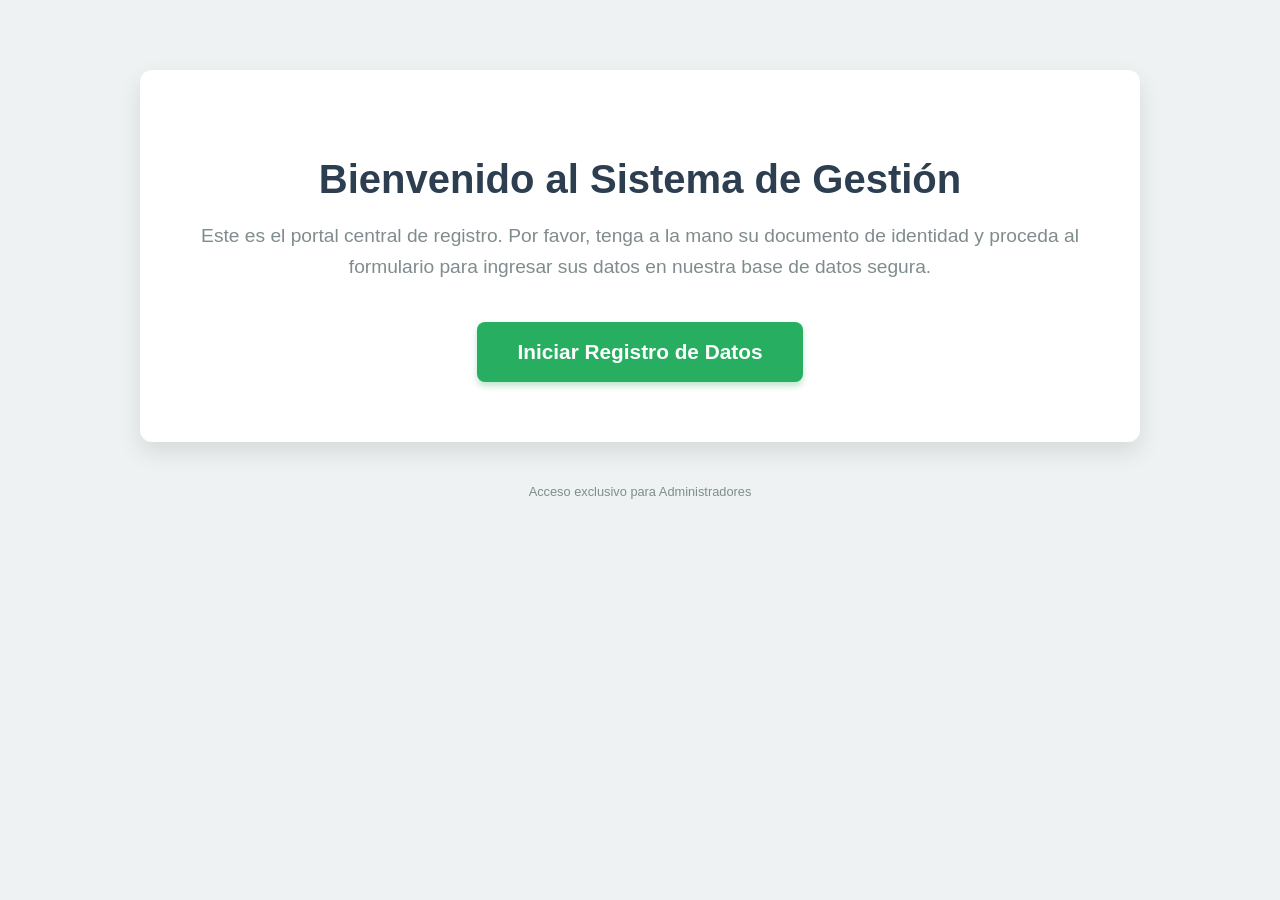
<file: index.html>
<!DOCTYPE html>
<html lang="es">
<head>
    <meta charset="UTF-8">
    <meta name="viewport" content="width=device-width, initial-scale=1.0">
    <title>Portal Principal</title>
    <link rel="stylesheet" href="style.css">
    <style>
        /* Estilos adicionales exclusivos para hacer la portada más atractiva */
        .hero {
            text-align: center;
            padding: 60px 20px;
            margin-top: 50px;
        }
        .hero h1 {
            font-size: 2.5em;
            color: #2c3e50;
            margin-bottom: 15px;
        }
        .hero p {
            font-size: 1.2em;
            color: #7f8c8d;
            margin-bottom: 40px;
            line-height: 1.6;
        }
        .btn-gigante {
            background-color: #27ae60;
            color: white;
            padding: 18px 40px;
            font-size: 1.3em;
            border-radius: 8px;
            text-decoration: none;
            font-weight: bold;
            box-shadow: 0 4px 6px rgba(39, 174, 96, 0.3);
            transition: all 0.3s ease;
            display: inline-block;
        }
        .btn-gigante:hover {
            background-color: #219150;
            transform: translateY(-2px);
            box-shadow: 0 6px 12px rgba(39, 174, 96, 0.4);
        }
        .footer-links {
            text-align: center;
            margin-top: 40px;
        }
    </style>
</head>
<body>
    <div class="container wide">
        <div class="form-container hero">
            <h1>Bienvenido al Sistema de Gestión</h1>
            <p>Este es el portal central de registro. Por favor, tenga a la mano su documento de identidad y proceda al formulario para ingresar sus datos en nuestra base de datos segura.</p>
            
            <a href="registro.html" class="btn-gigante">Iniciar Registro de Datos</a>
        </div>

        <div class="footer-links">
            <a href="admin.html" class="admin-link">Acceso exclusivo para Administradores</a>
        </div>
    </div>
</body>
</html>
</file>
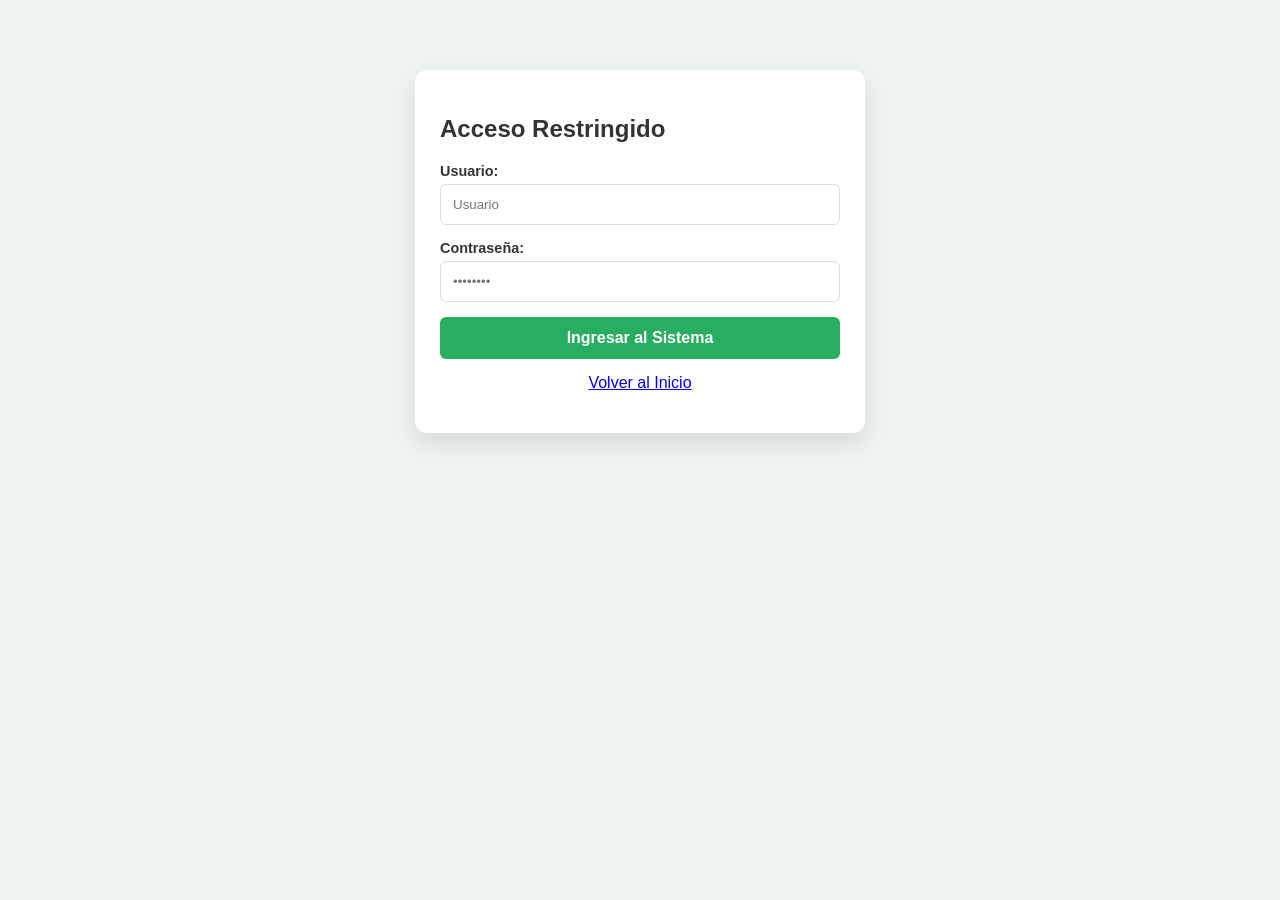
<file: admin.html>
<!DOCTYPE html>
<html lang="es">
<head>
    <meta charset="UTF-8">
    <meta name="viewport" content="width=device-width, initial-scale=1.0">
    <title>Panel Administrativo</title>
    <link rel="stylesheet" href="style.css">
</head>
<body>
    <div class="container wide">
        <section id="login-section" class="form-container small">
            <h2>Acceso Restringido</h2>
            <div class="form-group">
                <label>Usuario:</label>
                <input type="text" id="admin-user" placeholder="Usuario">
            </div>
            <div class="form-group">
                <label>Contraseña:</label>
                <input type="password" id="admin-pass" placeholder="••••••••">
            </div>
            <button onclick="login()">Ingresar al Sistema</button>
            <p style="text-align:center; margin-top:15px;"><a href="index.html">Volver al Inicio</a></p>
        </section>

        <section id="dashboard-section" style="display:none;">
            <header class="dash-header">
                <h2>Panel de Gestión</h2>
                <button onclick="cerrarSesion()" class="btn-rojo">Cerrar Sesión</button>
            </header>

            <div class="form-container" id="editor-admin">
                <input type="hidden" id="edit-id">
                <h3>Editor de Registros</h3>
                <div class="form-grid">
                    <input type="text" id="edit-nombre" placeholder="Nombre">
                    <input type="number" id="edit-edad" placeholder="Edad">
                    <select id="edit-sexo">
                        <option value="Masculino">Masculino</option>
                        <option value="Femenino">Femenino</option>
                        <option value="Otro">Otro</option>
                    </select>
                    <select id="edit-tipo-id">
                        <option value="TI">TI</option>
                        <option value="CC">CC</option>
                        <option value="CE">CE</option>
                        <option value="Pasaporte">Pasaporte</option>
                    </select>
                    <input type="text" id="edit-numero-id" placeholder="ID">
                    <button id="btn-actualizar">Actualizar</button>
                </div>
            </div>

            <div class="tabla-contenedor">
                <table>
                    <thead>
                        <tr>
                            <th>Nombre</th>
                            <th>Edad</th>
                            <th>Sexo</th>
                            <th>Identificación</th>
                            <th>Acciones</th>
                        </tr>
                    </thead>
                    <tbody id="tabla-admin"></tbody>
                </table>
            </div>

            <hr>
            <div class="form-container config">
                <h3>Seguridad: Cambiar Credenciales</h3>
                <div class="form-grid">
                    <input type="text" id="old-user" placeholder="Usuario Anterior">
                    <input type="password" id="old-pass" placeholder="Clave Anterior">
                    <input type="text" id="new-user" placeholder="Nuevo Usuario">
                    <input type="password" id="new-pass" placeholder="Nueva Clave">
                </div>
                <button onclick="cambiarCredenciales()" style="background-color: #f39c12; margin-top:10px;">Aplicar Nuevas Credenciales</button>
            </div>
        </section>
    </div>
    <script src="admin_script.js"></script>
</body>
</html>
</file>
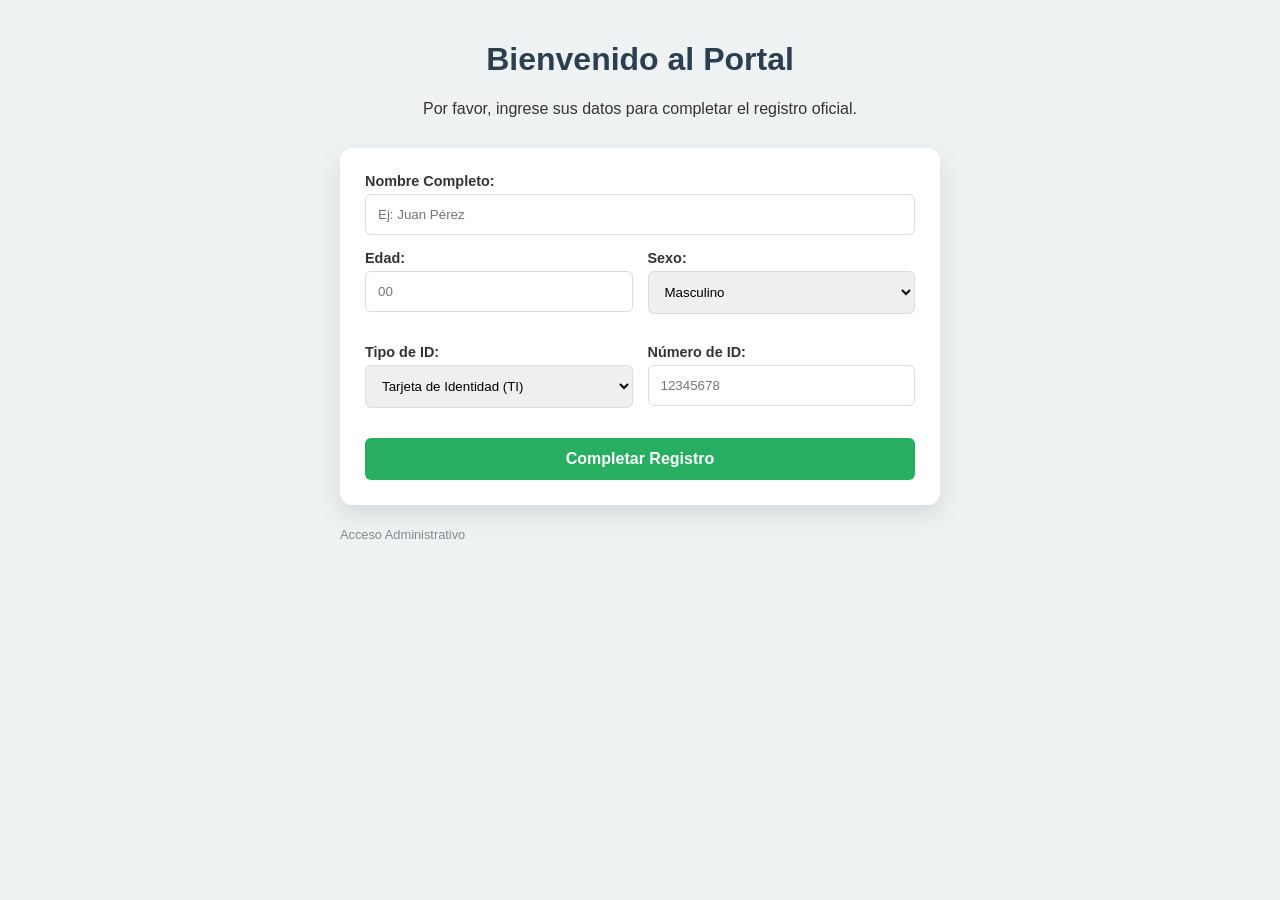
<file: registro.html>
<!DOCTYPE html>
<html lang="es">
<head>
    <meta charset="UTF-8">
    <meta name="viewport" content="width=device-width, initial-scale=1.0">
    <title>Registro de Ciudadanos</title>
    <link rel="stylesheet" href="style.css">
</head>
<body>
    <div class="container">
        <header>
            <h1>Bienvenido al Portal</h1>
            <p>Por favor, ingrese sus datos para completar el registro oficial.</p>
        </header>

        <section class="form-container">
            <div class="form-group">
                <label>Nombre Completo:</label>
                <input type="text" id="nombre" placeholder="Ej: Juan Pérez">
            </div>

            <div class="form-grid">
                <div class="form-group">
                    <label>Edad:</label>
                    <input type="number" id="edad" placeholder="00">
                </div>
                <div class="form-group">
                    <label>Sexo:</label>
                    <select id="sexo">
                        <option value="Masculino">Masculino</option>
                        <option value="Femenino">Femenino</option>
                        <option value="Otro">Otro</option>
                    </select>
                </div>
            </div>

            <div class="form-grid">
                <div class="form-group">
                    <label>Tipo de ID:</label>
                    <select id="tipo_id">
                        <option value="TI">Tarjeta de Identidad (TI)</option>
                        <option value="CC">Cédula de Ciudadanía (CC)</option>
                        <option value="CE">Cédula de Extranjería (CE)</option>
                        <option value="Pasaporte">Pasaporte</option>
                    </select>
                </div>
                <div class="form-group">
                    <label>Número de ID:</label>
                    <input type="text" id="numero_id" placeholder="12345678">
                </div>
            </div>

            <button id="btn-registrar">Completar Registro</button>
        </section>

        <footer>
            <a href="admin.html" class="admin-link">Acceso Administrativo</a>
        </footer>
    </div>
    <script src="script.js"></script>
</body>
</html>
</file>
<file: style.css>
body {
    font-family: 'Segoe UI', sans-serif;
    background-color: #eef2f3;
    margin: 0;
    padding: 20px;
    color: #333;
}

.container { max-width: 600px; margin: 0 auto; }
.container.wide { max-width: 1000px; }

header { text-align: center; margin-bottom: 30px; }
h1 { color: #2c3e50; }

.form-container {
    background: #fff;
    padding: 25px;
    border-radius: 12px;
    box-shadow: 0 10px 25px rgba(0,0,0,0.1);
    margin-bottom: 20px;
}

.form-container.small { max-width: 400px; margin: 50px auto; }

.form-group { margin-bottom: 15px; }
label { display: block; margin-bottom: 5px; font-weight: 600; font-size: 0.9em; }

input, select {
    width: 100%;
    padding: 12px;
    border: 1px solid #ddd;
    border-radius: 6px;
    box-sizing: border-box;
}

.form-grid {
    display: grid;
    grid-template-columns: 1fr 1fr;
    gap: 15px;
    margin-bottom: 15px;
}

button {
    width: 100%;
    padding: 12px;
    border: none;
    border-radius: 6px;
    background-color: #27ae60;
    color: white;
    font-size: 16px;
    font-weight: 600;
    cursor: pointer;
    transition: 0.3s;
}

button:hover { background-color: #219150; }

.tabla-contenedor {
    background: white;
    padding: 10px;
    border-radius: 12px;
    overflow-x: auto;
    box-shadow: 0 5px 15px rgba(0,0,0,0.05);
}

table { width: 100%; border-collapse: collapse; min-width: 600px; }
th, td { padding: 12px; text-align: left; border-bottom: 1px solid #eee; }
th { background-color: #34495e; color: white; }

.btn-accion { padding: 5px 10px; font-size: 12px; width: auto; margin-right: 5px; }
.btn-edit { background-color: #3498db; }
.btn-del { background-color: #e74c3c; }
.btn-rojo { background-color: #c0392b; width: auto; padding: 8px 15px; }

.dash-header { display: flex; justify-content: space-between; align-items: center; margin-bottom: 20px; }
.admin-link { color: #7f8c8d; text-decoration: none; font-size: 0.8em; }
.admin-link:hover { text-decoration: underline; }

@media (max-width: 600px) {
    .form-grid { grid-template-columns: 1fr; }
}
</file>
